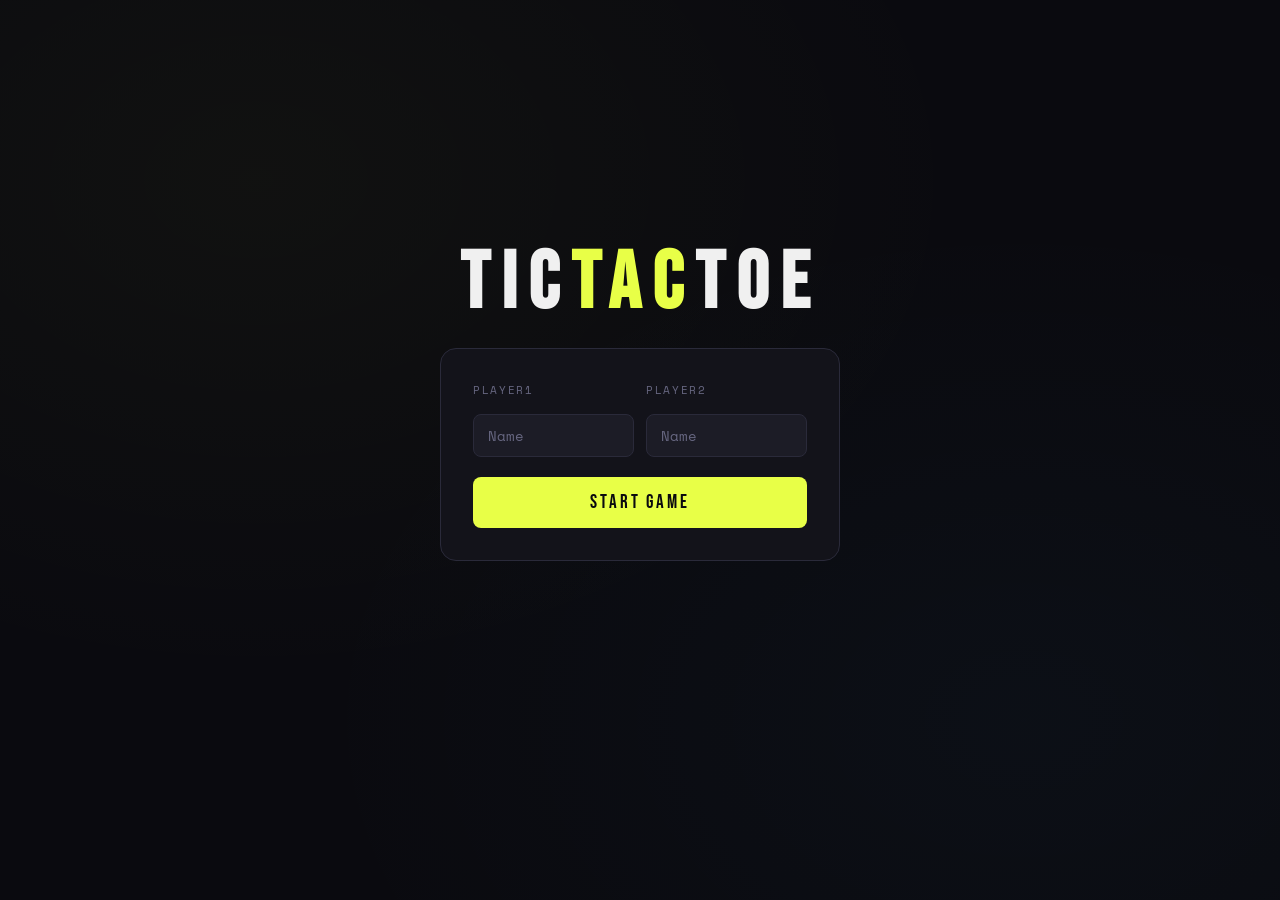
<file: index.html>
<!DOCTYPE html>
<html lang="en">
<head>
    <meta charset="UTF-8">
    <meta name="viewport" content="width=device-width, initial-scale=1.0">
    <link rel="stylesheet" href="style.css">
    <title>TICTACTOE</title>
</head>
<body>
    <h1>TIC<span>TAC</span>TOE</h1>
    <div id="playerSetup">
        <!--Player Input Name-->
        <label for="player1">Player1</label>
        <label for="player2">Player2</label>
        <input id="player1" type="text" name="player1" placeholder="Name" required>
        <input id="player2" type="text" name="player2" placeholder="Name" required>
        <!--Start Button-->
        <button class="btnStart">START GAME</button>
    </div>
    <div id="board"></div>    
    <div id="playerInfo"></div>
    <div id="winnerInfo"></div>

    <script src="main.js"></script>
</body>
</html>
</file>
<file: style.css>
@import url('https://fonts.googleapis.com/css2?family=Bebas+Neue&family=Space+Mono:wght@400;700&display=swap');

:root {
    --bg: #0a0a0f;
    --surface: #13131a;
    --surface2: #1c1c26;
    --border: #2a2a3a;
    --accent: #e8ff47;
    --accent2: #ff4747;
    --text: #f0f0f0;
    --text-muted: #666680;
    --x-color: #ff4747;
    --o-color: #47b8ff;
}

* {
    margin: 0;
    padding: 0;
    box-sizing: border-box;
}

body {
    background-color: var(--bg);
    color: var(--text);
    font-family: 'Space Mono', monospace;
    min-height: 100vh;
    display: flex;
    flex-direction: column;
    align-items: center;
    justify-content: center;
    gap: 24px;
    padding: 24px;
    background-image: 
        radial-gradient(ellipse at 20% 20%, rgba(232, 255, 71, 0.03) 0%, transparent 50%),
        radial-gradient(ellipse at 80% 80%, rgba(71, 184, 255, 0.03) 0%, transparent 50%);
}

/* ── TITLE ── */
h1 {
    font-family: 'Bebas Neue', sans-serif;
    font-size: clamp(3rem, 8vw, 5rem);
    letter-spacing: 0.15em;
    color: var(--text);
    text-align: center;
    line-height: 1;
}

h1 span {
    color: var(--accent);
}

/* ── PLAYER SETUP ── */
#playerSetup {
    background: var(--surface);
    border: 1px solid var(--border);
    border-radius: 16px;
    padding: 32px;
    display: grid;
    grid-template-columns: 1fr 1fr;
    gap: 12px;
    width: 100%;
    max-width: 400px;
}

#playerSetup label {
    font-size: 0.7rem;
    letter-spacing: 0.15em;
    text-transform: uppercase;
    color: var(--text-muted);
    align-self: end;
    padding-bottom: 4px;
}

#playerSetup input {
    background: var(--surface2);
    border: 1px solid var(--border);
    border-radius: 8px;
    padding: 10px 14px;
    color: var(--text);
    font-family: 'Space Mono', monospace;
    font-size: 0.9rem;
    outline: none;
    transition: border-color 0.2s;
    width: 100%;
}

#playerSetup input:focus {
    border-color: var(--accent);
}

#playerSetup input::placeholder {
    color: var(--text-muted);
}

.btnStart {
    grid-column: 1 / -1;
    margin-top: 8px;
    background: var(--accent);
    color: #0a0a0f;
    border: none;
    border-radius: 8px;
    padding: 14px;
    font-family: 'Bebas Neue', sans-serif;
    font-size: 1.2rem;
    letter-spacing: 0.15em;
    cursor: pointer;
    transition: all 0.15s ease;
    width: 100%;
}

.btnStart:hover {
    background: #f5ff80;
    transform: translateY(-1px);
}

.btnStart:active {
    transform: translateY(0);
}

/* ── PLAYER INFO ── */
#playerInfo {
    display: none;
    grid-template-columns: 1fr 1fr;
    gap: 12px;
    width: 100%;
    max-width: 380px;
}

.player {
    background: var(--surface);
    border: 1px solid var(--border);
    border-radius: 10px;
    padding: 10px 16px;
    font-size: 0.8rem;
    text-align: center;
    letter-spacing: 0.05em;
    color: var(--text-muted);
}

.player:first-child {
    border-left: 3px solid var(--x-color);
    color: var(--x-color);
}

.player:last-child {
    border-left: 3px solid var(--o-color);
    color: var(--o-color);
}

/* ── BOARD ── */
#board {
    display: none;
    grid-template-columns: repeat(3, 1fr);
    grid-template-rows: repeat(3, 1fr);
    gap: 6px;
    background: var(--border);
    border: 1px solid var(--border);
    border-radius: 16px;
    padding: 6px;
}

.cell {
    width: 110px;
    height: 110px;
    background: var(--surface);
    border: none;
    border-radius: 10px;
    font-family: 'Bebas Neue', sans-serif;
    font-size: 3rem;
    cursor: pointer;
    transition: background 0.15s ease, transform 0.1s ease;
    color: var(--text);
}

.cell:hover:not(:disabled) {
    background: var(--surface2);
    transform: scale(0.96);
}

.cell:active {
    transform: scale(0.93);
}

.cell[data-marker="X"] {
    color: var(--x-color);
}

.cell[data-marker="O"] {
    color: var(--o-color);
}

/* ── WINNER INFO ── */
#winnerInfo {
    min-height: 48px;
    display: flex;
    align-items: center;
    justify-content: center;
}

.winnersName {
    font-family: 'Bebas Neue', sans-serif;
    font-size: 1.8rem;
    letter-spacing: 0.1em;
    color: var(--accent);
    text-align: center;
    animation: fadeIn 0.4s ease;
}

@keyframes fadeIn {
    from { opacity: 0; transform: translateY(-8px); }
    to   { opacity: 1; transform: translateY(0); }
}

/* ── RESTART BUTTON ── */
.btnRestart {
    background: transparent;
    color: var(--text-muted);
    border: 1px solid var(--border);
    border-radius: 8px;
    padding: 10px 28px;
    font-family: 'Bebas Neue', sans-serif;
    font-size: 1rem;
    letter-spacing: 0.15em;
    cursor: pointer;
    transition: all 0.15s ease;
}

.btnRestart:hover {
    border-color: var(--accent);
    color: var(--accent);
}
</file>
